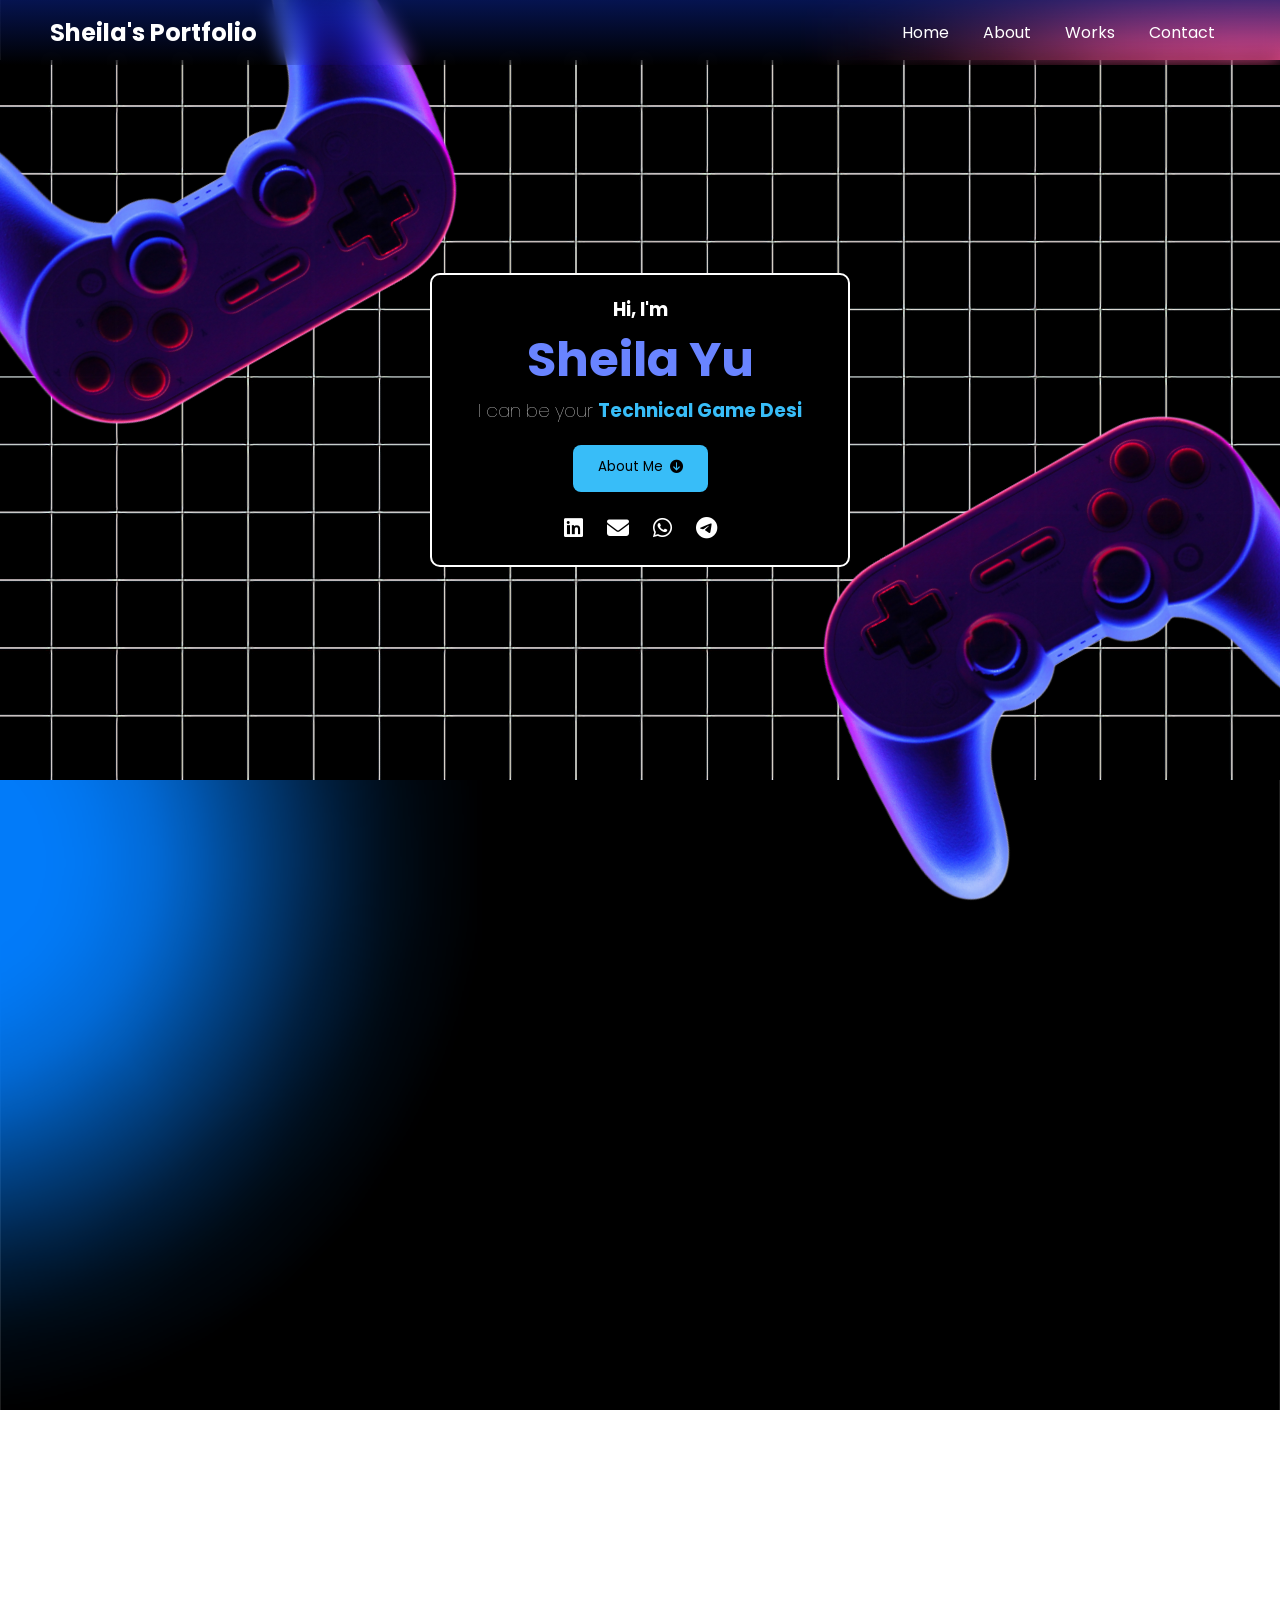
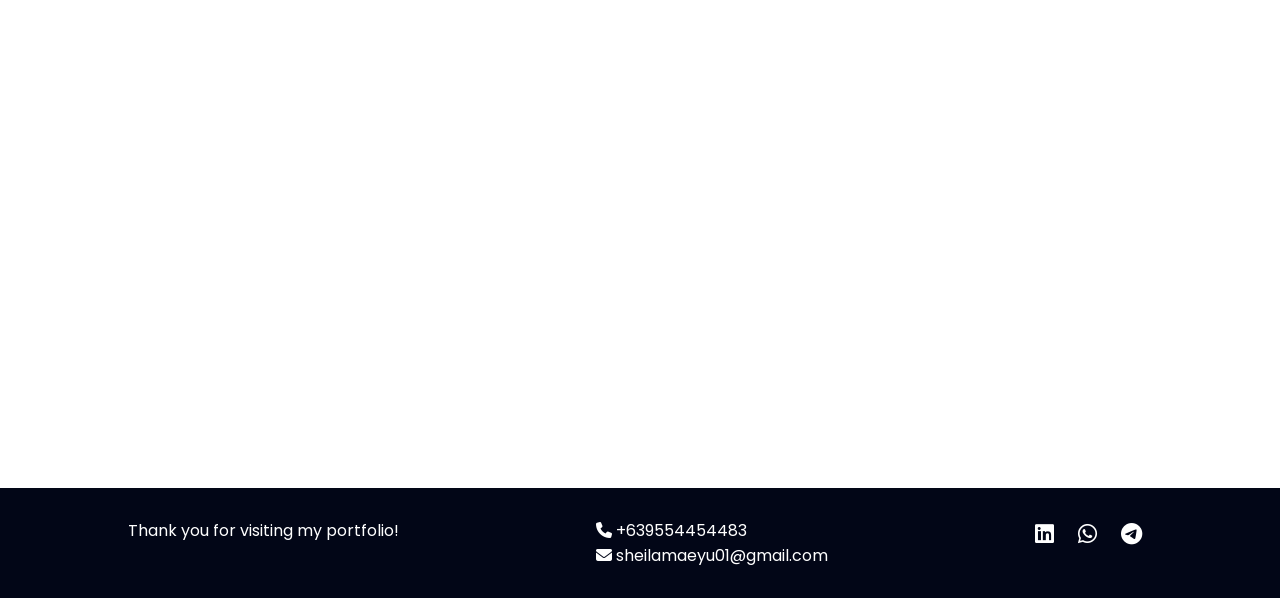
<file: index.html>
<!DOCTYPE html>
<html lang="en">
<head>
    <meta charset="UTF-8">
    <meta name="viewport" content="width=device-width, initial-scale=1.0">
    <title>Sheila Yu | Portfolio</title>
    <link href="https://fonts.googleapis.com/css2?family=Poppins:wght@300;400;600&display=swap" rel="stylesheet">
    <link rel="stylesheet" href="https://cdnjs.cloudflare.com/ajax/libs/font-awesome/6.5.0/css/all.min.css">
    <link rel="stylesheet" href="styleee.css">
    <link rel="icon" type="image/png" href="MYLOGO.png">
</head>
<body>

    <header>
    <h2>Sheila's Portfolio</h2>
        <nav>
            <a href="#home">Home</a>
            <a href="#about">About</a>
            <a href="#projects">Works</a>
            <a href="#contact">Contact</a>
        </nav>
    </header>

    <section id="home" class="hero fade">
        <div class="circle">
            <h3 id="hi">Hi, I'm</h3>
            <h1><span id="namee">Sheila Yu</span></h1>
            <h3 class="typee">I can be your <span id="typing" style="font-weight: bold"></span></h3>
            <button class="btn" id="abtme" onclick="scrollToSection('about')">About Me <i class="fa-solid fa-circle-arrow-down"></i></button>
            <div class="socials" id="socialsid">
                <a href="http://www.linkedin.com/in/sheila-yu-236073396"><i class="fab fa-linkedin"></i></a>
                <a href="mailto:sheilamaeyu01@gmail.com"><i class="fas fa-envelope"></i></a>
                <a href="https://wa.me/639554454483"><i class="fab fa-whatsapp"></i></a>
                <a href="https://t.me/639554454483"><i class="fab fa-telegram"></i></a>
            </div>
        </div>
        <div class="game right">
            <img src="game.png">
        </div>
        <div class="game left">
            <img src="game.png">
        </div>
    </section>
    <br>

    <section id="about" class="fade">
        <h1 class="topname">About Me</h1>
        <p>I am a multidisciplinary creator focused on the intersection of technical logic and visual storytelling. 
            Driven by a passion for building immersive digital experiences, I enjoy bridging the gap between creative 
            disciplines to bring complex visions to life. I am a collaborative problem-solver dedicated to crafting 
            meaningful worlds that leave a lasting impression.</p>
        <button class="btn">
            <a href="MYFINALCV.pdf" target="_blank" rel="noopener noreferrer">
                <i class="fa-solid fa-user"></i> View CV
            </a>
        </button>
        <br><br>
        <h2>My Skills</h2>
        <div class="skills">
            <div class="skill"><span>Game Development</span></div>
            <div class="skill"><span>Unity</span></div>
            <div class="skill"><span>Game Design</span></div>
            <div class="skill"><span>C#</span></div>
            <div class="skill"><span>Java</span></div>
            <div class="skill"><span>HTML</span></div>
            <div class="skill"><span>CSS</span></div>
            <div class="skill"><span>Maya</span></div>
            <div class="skill"><span>JavaScript</span></div>
            <div class="skill"><span>Animation</span></div>
            <div class="skill"><span>UI Design</span></div>
            <div class="skill"><span>Photoshop</span></div>
            <div class="skill"><span>2D Illustration</span></div>
            <div class="skill"><span>3D Modeling</span></div>
            <div class="skill"><span>Concept Artist</span></div>
            <div class="skill"><span>Graphic Designer</span></div>
            <div class="skill"><span>Multiple Artstyle</span></div>
        </div>
    </section>

    <section id="projects" class="fade">
        <h1 class="topname">My Works</h1>
        <p><i>Some of my works are under NDAs, but I can talk through my general experience.</i></p>
        <br><br>
        <div class="projects">
            <div id="projectseventh" class="card mainhome" onclick="onClickProjects('projectseventh.html')">
                <img src="mineee\mikuFanart.png">
                <h3>Personal</h3>
            </div>
            <div id="projectfirst" class="card mainhome" onclick="onClickProjects('projectfirst.html')">
                <img src="game concept\dynamic_pose.png">
                <h3>Simple Game Concept</h3>
            </div>
            <div id="projectsecond" class="card mainhome" onclick="onClickProjects('projectsecond.html')">
                <img src="luminous\Chimera\LM_chimera_idle.gif">
                <h3>Luminous</h3>
            </div>
            <div id="projectthird" class="card mainhome" onclick="onClickProjects('projectthird.html')">
                <img src="goodnight\GN_title_screen.gif">
                <h3>Goodnight</h3>
            </div>
            <div id="projectfourth" class="card mainhome" onclick="onClickProjects('projectfourth.html')">
                <img src="pigment wars\pigmentwars_logo.png">
                <h3>Pigment Wars</h3>
            </div>
            <div id="projectfifth" class="card mainhome" onclick="onClickProjects('projectfifth.html')">
                <img src="pabiliiiii\Logo_Final.png">
                <h3>Pabili: Sari-Sari Store Simulator</h3>
            </div>
            <div id="projectsixth" class="card mainhome" onclick="onClickProjects('projectsixth.html')">
                <img src="pixelll\playeranim.gif">
                <h3>Pixel Art</h3>
            </div>
        </div>
    </section>

    <section id="contact" class="fade">
        <h1 class="topname">Contact</h1>
        <div class="pcontact">
            <form action="mailto:sheilamaeyu01@gmail.com" method="POST" enctype="text/plain">
                <input type="text" placeholder="Your Name">
                <input type="email" placeholder="Your Email" required>
                <textarea placeholder="Message"></textarea>
                <button class="btn">Submit</button>
            </form>
        </div>
    </section>

    <footer>
        <div>Thank you for visiting my portfolio!</div>
        <div>
        <p><i class="fas fa-phone"></i> +639554454483</p>
        <p><i class="fas fa-envelope"></i> sheilamaeyu01@gmail.com</p>
        </div>
        <div class="socials">
        <a href="http://www.linkedin.com/in/sheila-yu-236073396"><i class="fab fa-linkedin"></i></a>
        <a href="https://wa.me/639554454483"><i class="fab fa-whatsapp"></i></a>
        <a href="https://t.me/639554454483"><i class="fab fa-telegram"></i></a>
        </div>
    </footer>

    <div class="top-btn" onclick="scrollToTop()"><i class="fas fa-arrow-up"></i></div>

    <script src="scripttt.js"></script>

</body>
</html>
</file>
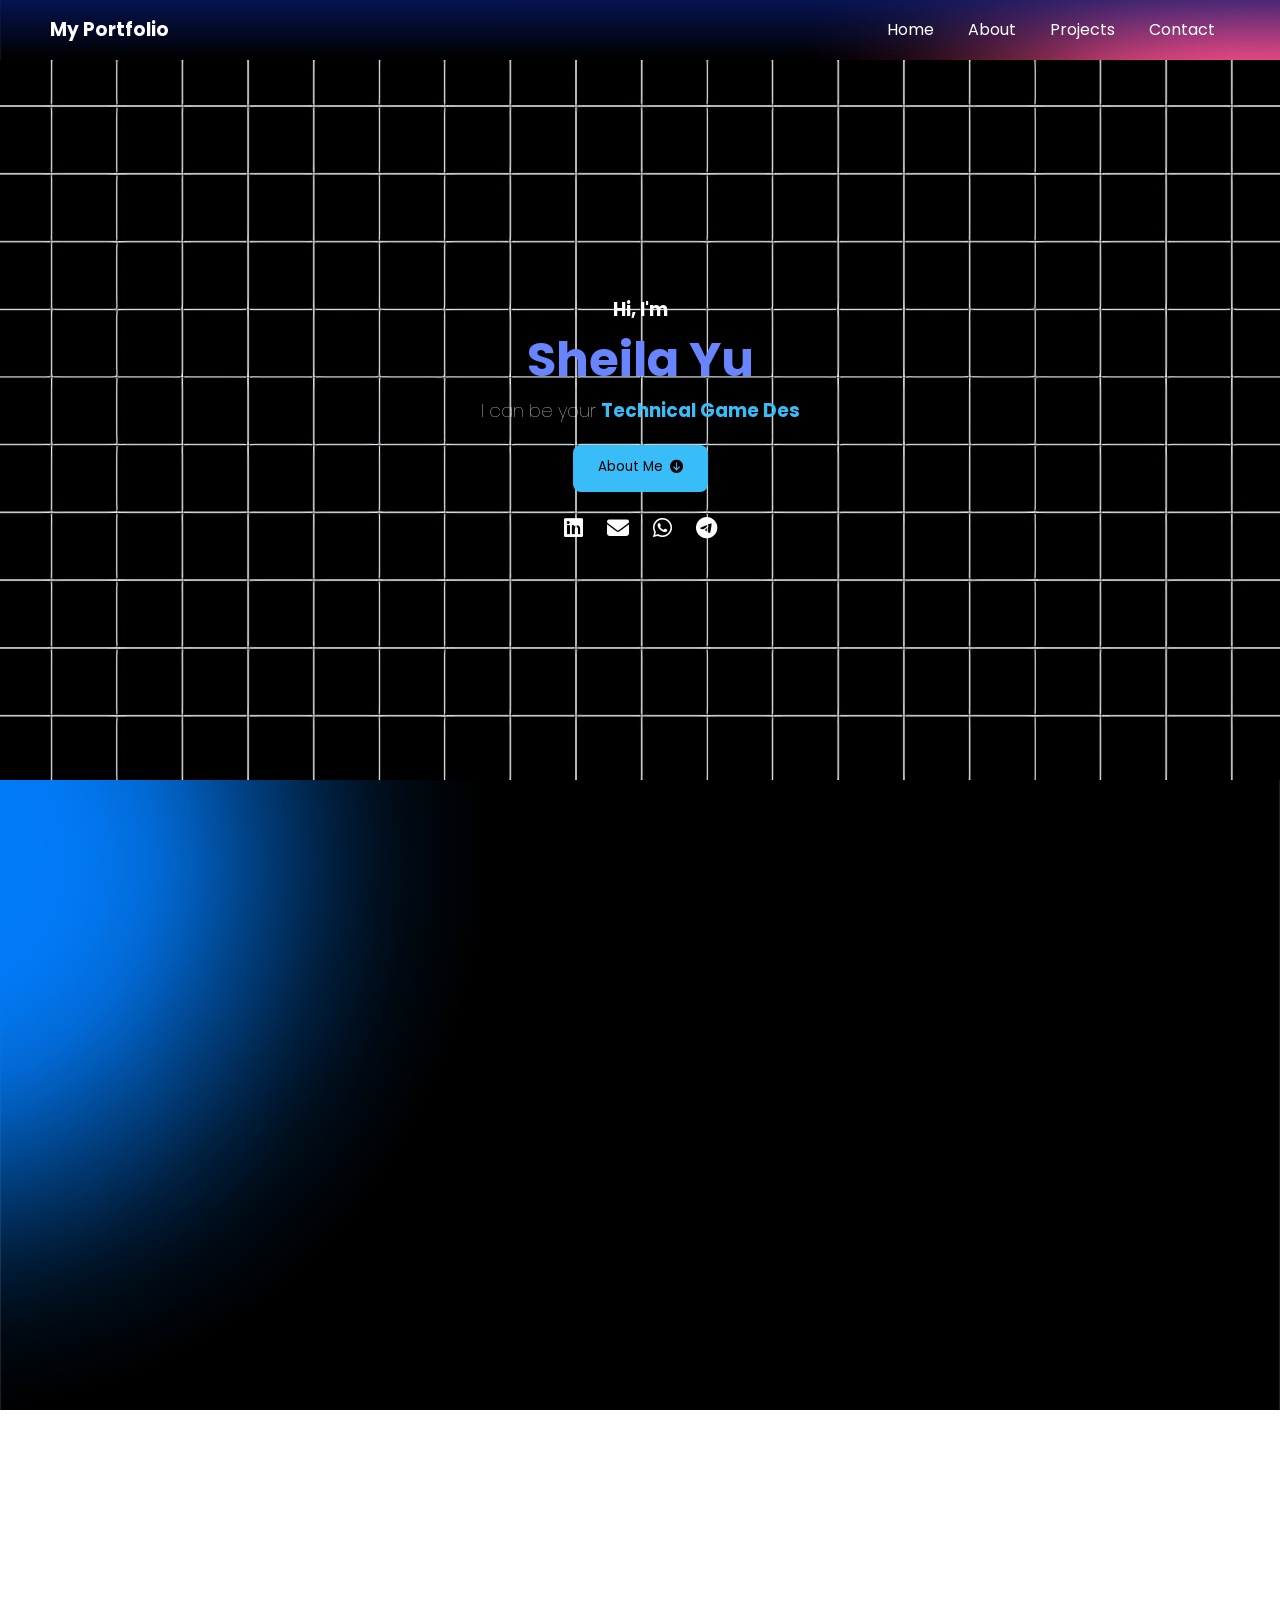
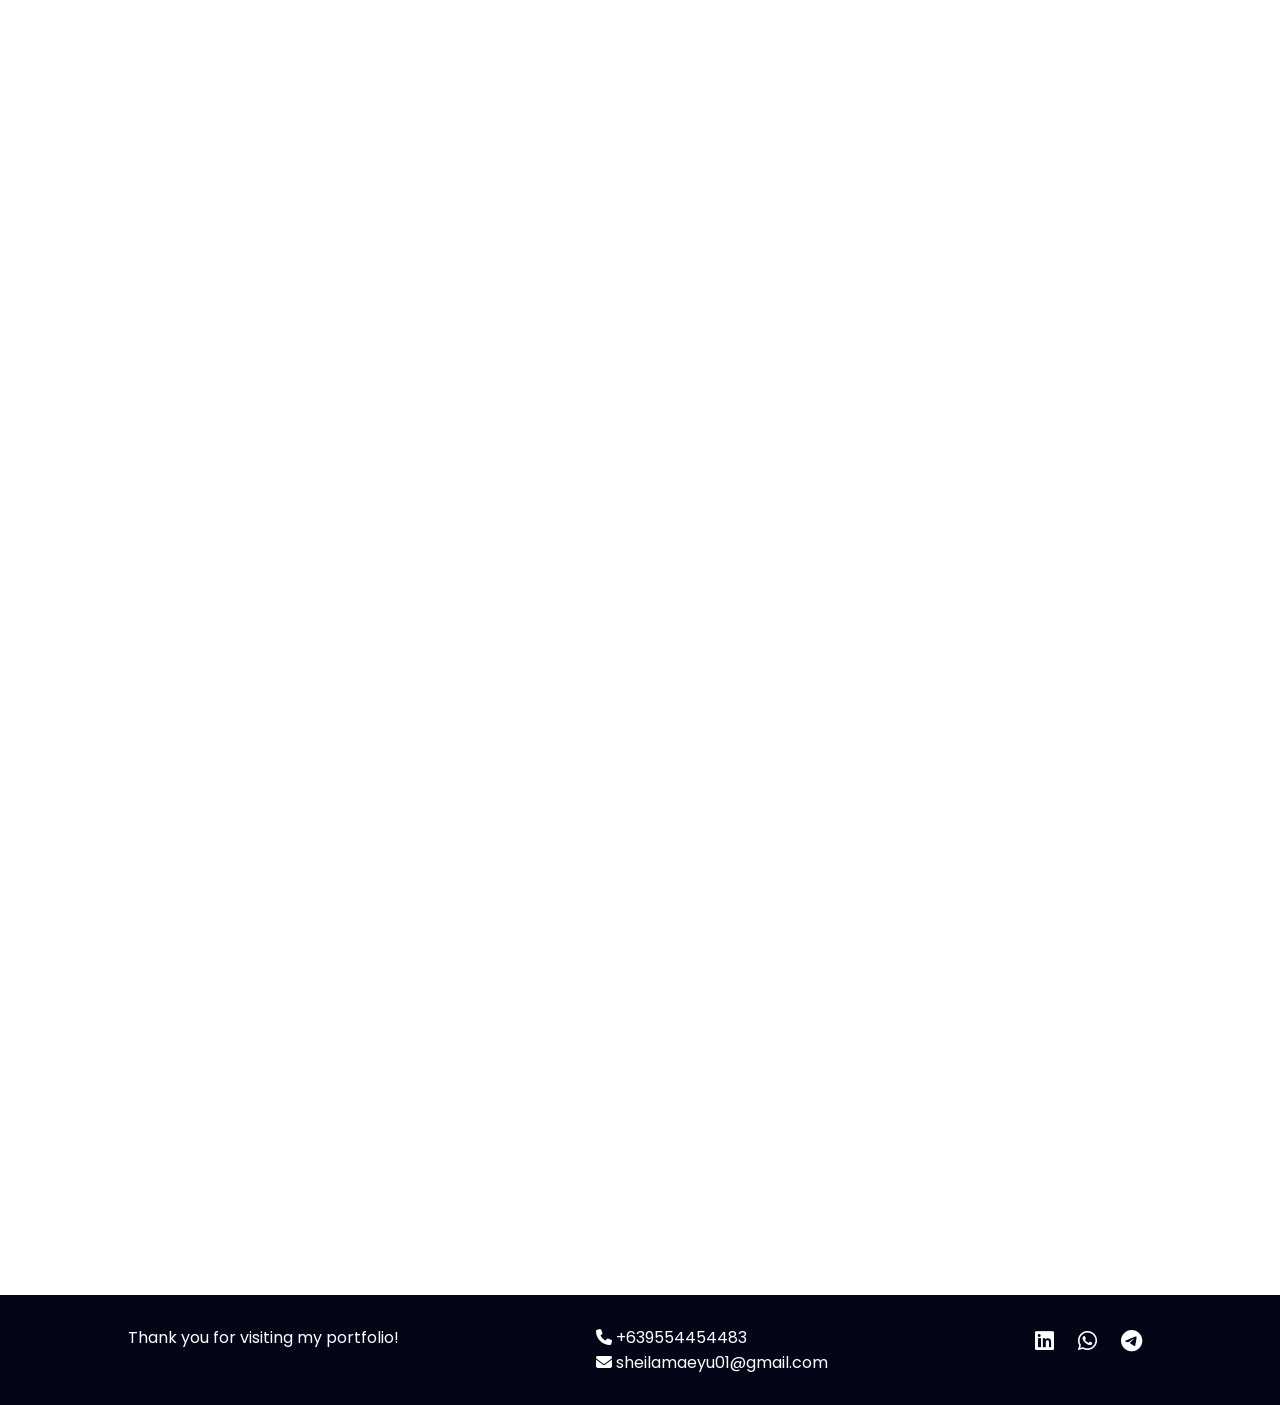
<file: Portfolio Website.html>
<!DOCTYPE html>
<html lang="en">
<head>
    <meta charset="UTF-8">
    <meta name="viewport" content="width=device-width, initial-scale=1.0">
    <title>Sheila Yu | Portfolio</title>
    <link href="https://fonts.googleapis.com/css2?family=Poppins:wght@300;400;600&display=swap" rel="stylesheet">
    <link rel="stylesheet" href="https://cdnjs.cloudflare.com/ajax/libs/font-awesome/6.5.0/css/all.min.css">
    <link rel="stylesheet" href="styleee.css">
</head>
<body>

    <header>
    <h3>My Portfolio</h3>
        <nav>
            <a href="#home">Home</a>
            <a href="#about">About</a>
            <a href="#projects">Projects</a>
            <a href="#contact">Contact</a>
        </nav>
    </header>

    <section id="home" class="hero fade">
        <h3 id="hi">Hi, I'm</h3>
        <h1><span id="namee">Sheila Yu</span></h1>
        <h3 class="typee">I can be your <span id="typing" style="font-weight: bold"></span></h3>
        <button class="btn" id="abtme" onclick="scrollToSection('about')">About Me <i class="fa-solid fa-circle-arrow-down"></i></button>
        <div class="socials" id="socialsid">
            <a href="http://www.linkedin.com/in/sheila-yu-236073396"><i class="fab fa-linkedin"></i></a>
            <a href="mailto:sheilamaeyu01@gmail.com"><i class="fas fa-envelope"></i></a>
            <a href="https://wa.me/639554454483"><i class="fab fa-whatsapp"></i></a>
            <a href="https://t.me/639554454483"><i class="fab fa-telegram"></i></a>
        </div>
    </section>
    <br>

    <section id="about" class="fade">
        <h1 class="topname">About Me</h1>
        <p>I am a BSEMC student passionate about game development, interactive design, and creating engaging digital experiences.</p>
        <button class="btn">Download CV</button>
        <h1></h1>
        <h2>My Skills</h2>
        <div class="skills">
            <div class="skill">Unity</div>
            <div class="skill">Scene Design</div>
            <div class="skill">C#</div>
            <div class="skill">Java</div>
            <div class="skill">HTML</div>
            <div class="skill">CSS</div>
            <div class="skill">Maya</div>
            <div class="skill">Animation</div>
            <div class="skill">UI Design</div>
            <div class="skill">Photoshop</div>
            <div class="skill">2D Illustration</div>
        </div>
    </section>

    <section id="projects" class="fade">
        <h1 class="topname">Projects</h1>
        <div class="projects">
            <div id="projectfirst" class="card main" onclick="onClickProjects('projectfirst.html')">
                <img src="game concept\dynamic_pose.png">
                <h3>Simple Game Concept</h3>
            </div>
            <div id="projectsecond" class="card main" onclick="onClickProjects('projectsecond.html')">
                <img src="luminous\Chimera\LM_chimera_idle.gif">
                <h3>Luminous</h3>
            </div>
            <div id="projectthird" class="card main" onclick="onClickProjects('projectthird.html')">
                <img src="goodnight\GN_title_screen.gif">
                <h3>Goodnight</h3>
            </div>
            <div id="projectfourth" class="card main" onclick="onClickProjects('projectfourth.html')">
                <img src="pigment wars\pigmentwars_logo.png">
                <h3>Pigment Wars</h3>
            </div>
            <div id="projectfifth" class="card main" onclick="onClickProjects('projectfifth.html')">
                <img src="pabiliiiii\Logo_Final.png">
                <h3>Pabili: Sari-Sari Store Simulator</h3>
            </div>
        </div>
    </section>

    <section id="contact" class="fade">
        <h1 class="topname">Contact</h1>
        <div class="pcontact">
            <form action="mailto:sheilamaeyu01@gmail.com" method="POST" enctype="text/plain">
                <input type="text" placeholder="Your Name">
                <input type="email" placeholder="Your Email" required>
                <textarea placeholder="Message"></textarea>
                <button class="btn">Submit</button>
            </form>
        </div>
    </section>

    <footer>
        <div>Thank you for visiting my portfolio!</div>
        <div>
        <p><i class="fas fa-phone"></i> +639554454483</p>
        <p><i class="fas fa-envelope"></i> sheilamaeyu01@gmail.com</p>
        </div>
        <div class="socials">
        <a href="http://www.linkedin.com/in/sheila-yu-236073396"><i class="fab fa-linkedin"></i></a>
        <a href="https://wa.me/639554454483"><i class="fab fa-whatsapp"></i></a>
        <a href="https://t.me/639554454483"><i class="fab fa-telegram"></i></a>
        </div>
    </footer>

    <div class="top-btn" onclick="scrollToTop()"><i class="fas fa-arrow-up"></i></div>

    <script src="scripttt.js"></script>

</body>
</html>
</file>
<file: styleee.css>
*{
    margin:0;
    padding:0;
    box-sizing:border-box;
    font-family:'Poppins',sans-serif;
    scroll-behavior:smooth;
}

html, body { 
    overflow-x: hidden; 
}

body
{
    background-image: url(gradentbg.png);
    background-size: cover;
    background-attachment: fixed;
    color:#fff;
    background-position: center;
    background-repeat: no-repeat;
}

header
{
    position:fixed;
    top:0;
    width: 100%;
    background: linear-gradient(rgba(8, 28, 114, 0.7), rgba(0, 128, 0, 0));
    backdrop-filter:blur(10px);
    padding:15px 50px;
    display:flex;
    align-items: center;
    justify-content:space-between;
    z-index:1000;
}

header nav a
{
    color:#fff;
    margin:0 15px;
    text-decoration:none;
    position:relative;
}

header nav a::after
{
    content:'';
    position:absolute;
    width:0;
    height:2px;
    background:#38bdf8;
    left:0;
    bottom:-5px;
    transition:.3s;
}

header nav a:hover::after
{
    width:100%;
}

section
{
    padding:100px;
    align-items:center;
    justify-content:center;
    text-align:center;
}

#pics
{
    padding: 50px 100px;
}

.projecttop
{
    padding-bottom: 10px;
}

.hero
{
    display:flex;
    flex-direction:column;
    align-items:center;
    justify-content:center;
    text-align:center;
    background-image: url(grid.png);
    margin-top: 60px;
}

.hero h1
{
    font-size:3rem;
}

.hero span
{
    color:#38bdf8;
}

.btn
{
    margin:20px auto;
    padding:12px 25px;
    background:#38bdf8;
    border:none;
    border-radius:8px;
    cursor:pointer;
    transition:.3s;
    text-decoration: none;
    display: inline-block;
    color:#000;
}

.btn:hover
{
    transform:scale(1.05);
}

.btn a {
    text-decoration: none;
    color:#000;
}

.socials a
{
    margin:10px;
    font-size:22px;
    color:white;
    transition:.3s;
}

.socials a:hover
{
    color:#38bdf8;
}

.fade {
    opacity: 0;
    transform: translateY(50px);
    transition: all 0.8s ease;
}

.fade.show
{
    opacity:1;
    transform:translateY(0);
}

.skills
{
    display:flex;
    flex-wrap:wrap;
    gap:15px;
    align-items:center;
    justify-content:center;
    text-align:center;
    padding: 20px 0;
    margin-top: 20px;
    border-radius:10px;
    background:#1e1e1e71;
}

.skill
{
    background:rgba(255,255,255,0.05);
    padding:15px;
    border-radius:10px;
    backdrop-filter:blur(5px);
}

.projects
{
    display:grid;
    grid-template-columns:repeat(3, 1fr);
    gap:30px;
}

.main, .mainhome
{
    background:#1e1e1e71;
    border-radius:12px;
    overflow:hidden;
}

.main {
    display:flex;
    align-items: center;
}

.card
{
    cursor:pointer;
    transition:.3s;
    overflow:hidden;
}

.main img, .mainhome img
{
    width:100%;
    height:250px;
    object-fit:cover;
}

.card h3
{
    padding:15px;
}

.caption {
    padding: 10px 0 15px;
    object-fit:cover;
    white-space: nowrap;
}

.folder {
    position: relative;
    width: 100%;
    height: 100%;
}

.pixel {
    image-rendering: pixelated;
}

#imgstack {
    position: absolute;
    bottom: 8px;
    right: 8px;
    width: 25%;
    max-width: 60px;
    height: auto;
    opacity: 0.8;
    z-index: 10;
    pointer-events: none;
}

.stacking {
    position: relative;
    width: 300px;
    height: 250px;
}

.stack-card {
    position: absolute;
    width: 100%;
    height: 100px;
    border-radius: 8px;
    box-shadow: 0 4px 10px rgba(0,0,0,0.2);
    transition: transform 0.3s ease;
}

.card-1 {
    z-index: 1;
    left: 0;
}

.card-2 {
    z-index: 2;
    left: 25%;
}

.card-3 {
    z-index: 3;
    left: 50%;
}

.image-stack:hover .card-3 {
    transform: translate(5px, -5px);
}

.card:hover
{
    transform:scale(1.05);
}

form input, form textarea
{
    width:100%;
    padding:10px;
    margin:10px 0;
    border:none;
    border-radius:5px;
    background:rgba(255,255,255,0.05);
    color: #fff;
    resize: none;
}

form input:focus, form textarea:focus
{
    outline: none;
    border: 2px solid #ffffff;
}

footer
{
    background:#020617;
    padding:30px;
    display:flex;
    justify-content:space-around;
    flex-wrap:wrap;
}

.top-btn
{
    position:fixed;
    bottom:20px;
    right:20px;
    background:#38bdf8;
    padding:12px;
    border-radius:50%;
    display:none;
    cursor:pointer;
    height: 50px;
    width: 50px;
    text-align:center;
}

#contact
{
    margin: auto 100px;
}

.pcontact
{
    padding: 20px 40px 10px;
    margin-bottom: 50px;
    border-radius:10px;
    background:#1e1e1e71;
}

#home
{
    min-height:80vh;
    padding: 0 20%;
}

.circle, .circlep {
    padding: 10px;
    border-radius: 10px;
    border: 2px solid #ffffff;
    background: #000;
    height: auto;
    align-items: center;
    justify-content: center;
}

.circlep {
    padding: 50px;
}

.circle {
    width: 420px;
    padding: 20px;
}

.game {
    position: absolute;  /* Positions relative to #home */
}

.game img {
    width: 500px; 
    height: auto;
    z-index: -1; 
}

.game.left {
    top: -50px;
    left: -50px;
    transform: rotate(150deg);
}

.game.right {
    bottom: -50px;
    right: -50px;
    transform: rotate(-30deg);
}

.fa-circle-arrow-down
{
    height: 20px;
    padding-left: 3px;
}

#contact, #about
{
    margin: 0 20%;
}

#namee {
    display: inline-block;
    opacity: 0;
    transform: translateY(20px);
    animation: slideFadeUp 1s ease forwards;
    animation-delay: 0.5s;
    color: #6984ff;
}

@keyframes slideFadeUp {
    to {
        opacity: 1;
        transform: translateY(0);
    }
}

.topname
{
    margin-bottom: 20px;
}

.typee
{
    font-weight: 50;
}

#skip
{
    margin-top: 50px;
}

#firstsub {
    display: none;
}

.image-viewer {
    position: fixed;
    inset: 0;

    background: rgba(0, 0, 0, 0.8);
    backdrop-filter: blur(10px);

    display: none;
    align-items: center;
    justify-content: center;

    z-index: 2000;
}

.image-viewer {
    position: fixed;
    inset: 0;
    background: rgba(0, 0, 0, 0.8);
    backdrop-filter: blur(15px);
    display: none; /* Changed via JS */
    flex-direction: column;
    align-items: center;
    justify-content: center;
    z-index: 3000;
    box-sizing: border-box;
}

#embedContainer {
    width: 100%;
    max-width: 900px;
    margin: auto;
    position: relative;
    aspect-ratio: 16 / 9; 
    box-shadow: 0 10px 30px rgba(0,0,0,0.5);
    border-radius: 12px;
    overflow: hidden;
    background: #000;
}

#viewerEmbed {
    position: absolute;
    top: 0;
    left: 0;
    width: 100%;
    height: 100%;
    border: none;
    display: block;
}

.image-viewer img {
    width: 90%;
    max-height: 80vh;
    object-fit: contain;
    border-radius: 10px;
}

.image-viewer video {
    outline: none;
    background: #000;
}

.viewer-caption {
    position: absolute;
    top: 30px;
    left: 30px;
    font-size: 18px;
    color: white;
    font-weight: 500;
    background: rgba(0,0,0,0.4);
    padding: 8px 15px;
    border-radius: 8px;
    max-width: 60%;
    white-space: normal;
}

.viewer-number {
    position: absolute;
    top: 30px;
    font-size: 16px;
    color: white;
    background: rgba(0,0,0,0.4);
    padding: 6px 12px;
    border-radius: 8px;
}

.close-btn {
    position: absolute;
    top: 20px;
    right: 30px;
    font-size: 40px;
    color: white;
    cursor: pointer;
}

.carousel {
    display: none;
    position: fixed;

    width: 90%;
    max-width: 900px;

    display: flex;
    align-items: center;
    justify-content: center;
}

.carousel-wrapper {
    position: relative;
    width: 100%;
    display: flex;
    justify-content: center;
    align-items: center;
}

.carousel img {
    width: 90%;
    max-height: 80vh;
    object-fit: contain;
    border-radius: 10px;
}

.nav {
    position: fixed;
    top: 50%;
    transform: translateY(-50%);
    font-size: 30px;
    background: rgba(0, 0, 0, 0);
    border: none;
    color: white;
    cursor: pointer;
    padding: 10px 20px;
    border-radius: 50%;
}

.nav.left { left: 20px; }
.nav.right { right: 20px; }

.dots {
    position: fixed;
    text-align: center;
    width: 100%;
    bottom: 30px;
    left: 50%;
    transform: translateX(-50%);
}

.dots span {
    height: 10px;
    width: 10px;
    margin: 5px;
    display: inline-block;
    background: gray;
    border-radius: 50%;
    cursor: pointer;
    transition: transform 0.2s, background 0.2s;
}

.dots .active {
    background: white;
    transform: scale(1.3);
}

@media (max-width: 1024px) {
    section {
        padding: 80px 30px;
    }

    .game img {
        width: 400px; 
    }

    .projectp {
        margin: 0;
    }

    .pcontact {
        padding: 20px 30px 10px;
    }

    .projects
    {
        margin: 0 50px;
    }
    
    p {
        margin: 0;
    }

    #about {
        margin: 0 5%; 
    }

    .skills {
        display: grid;
        grid-template-columns: repeat(auto-fit, minmax(120px, auto));
        gap: 15px;
        justify-content: center;
        padding: 20px;
    }
}

@media (max-width: 896px) {
    #pics
    {
        padding: 50px;
    }

    .game img {
        width: 300px; 
    }
}

@media (max-width: 768px) {
    #pics
    {
        padding: 50px 20px;
    }

    section {
        padding: 60px 20px;
    }

    #home, #about, #contact {
        padding: 0 5%;
    }

    #contact {
        margin: 0 5%;
    }

    .hero h1 {
        font-size: 2rem;
    }

    .projects
    {
        grid-template-columns:repeat(2, 1fr);
        gap:20px;
    }

    .skills {
        flex-direction: column;
    }

    footer {
        flex-direction: column;
        text-align: center;
        gap: 20px;
    }

    .viewer-number {
        top: 30px;
        right: 60px;
        transform: none;
    }

    .nav.left { left: 10px; }
    .nav.right { right: 10px; }

    header {padding: 15px;}
}

@media (max-width: 597px) {
    .projects {
        grid-template-columns: 1fr;
        margin: 5px 10%;
    }

    .game.left {
        top: -80px;
        left: -150px;
    }

    .game.right {
        bottom: -80px;
        right: -150px;
    }
    header {
        flex-direction: column;
        align-items: center;
        padding: 15px;
    }

    header nav {
        margin-top: 10px;
    }

    .hero {
        margin-top: 100px;;
    }
    
    #embedContainer {
        width: 95%;
    }
}

@media (max-width: 425px) {
    .projects
    {
        margin: 0;
    }

    .projectp {
        padding: 0;
    }

    #pics
    {
        padding: 50px 40px;
    }

    #about, #contact {
        margin: 0;
    }

    #contact {
        padding: 20px;
    }

    header nav a {
        margin: 0 10px;
    }

    header {
        padding: 15px 0;
    }

    .typee span {
        display: block;
        margin-top: 5px;
    }

    .top-btn
    {
        bottom:10px;
        right:10px;
    }

    .viewer-caption {
        font-size: 16px;
        top: 15px;
        left: 15px;
    }

    .viewer-number {
        font-size: 16px;
        top: 15px;
        right: 35px;
    }

    .close-btn {
        top: 7px;
        right: 15px;
        font-size: 35px;
    }

    .dots span {
        height: 8px;
        width: 8px;
        margin: 3px;
    }

    .nav.left { left: -5px; }
    .nav.right { right: -5px; }

    .nav {font-size: 25px; }

    .game.left {
        top: -80px;
        left: -150px;
    }

    .game.right {
        bottom: -80px;
        right: -150px;
    }

    .circle {
        padding: 10px;
        width: 300px;
    }
}
</file>
